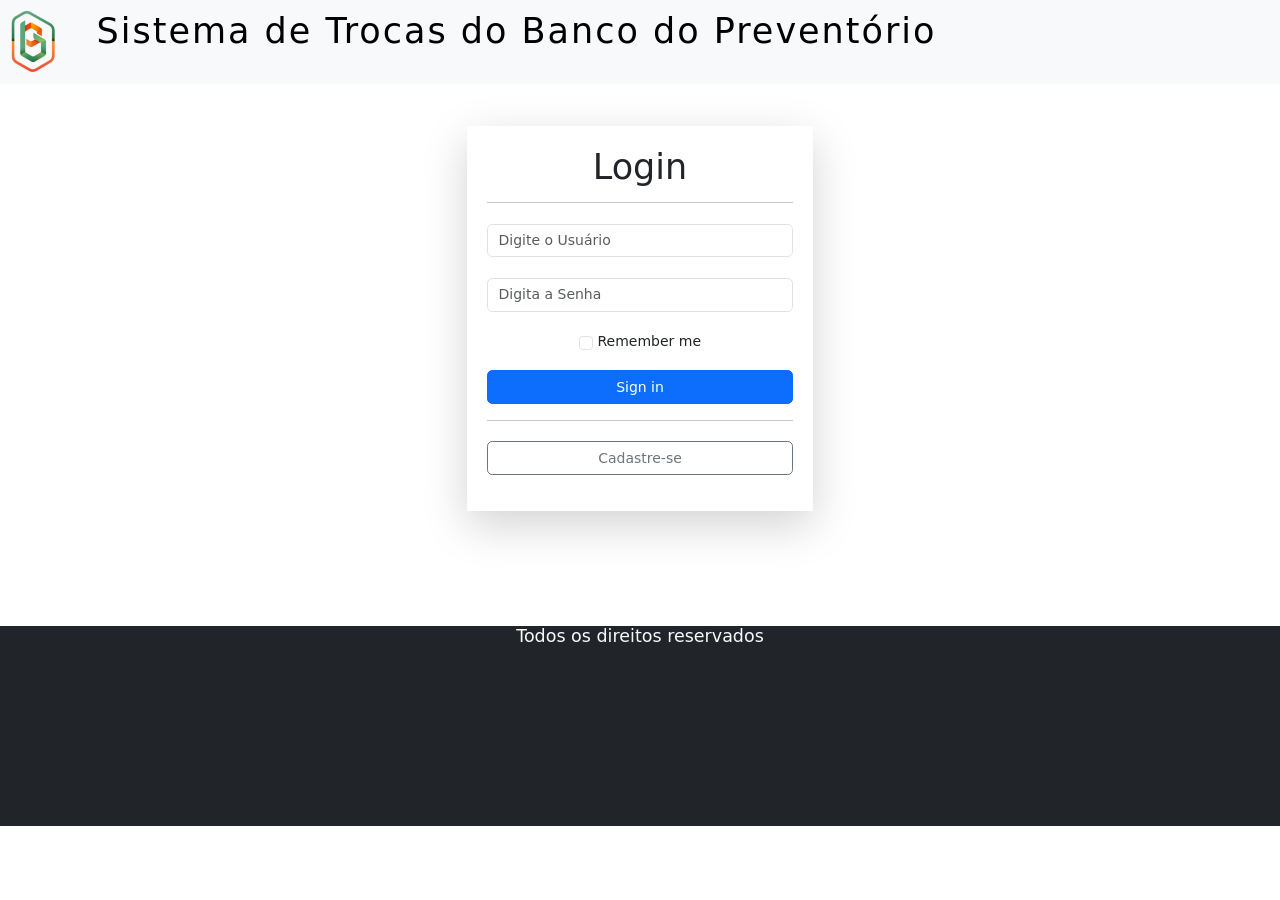
<file: MVPcompsoc/index.html>
<!DOCTYPE html>
<html lang="en">
<head>
  <meta charset="UTF-8">
  <meta http-equiv="X-UA-Compatible" content="IE=edge">
  <meta name="viewport" content="width=device-width, initial-scale=1.0">
  <title> MVP </title>
  <link rel="stylesheet" type="text/css" href="css/style.css">
  <link href="https://cdn.jsdelivr.net/npm/bootstrap@5.0.2/dist/css/bootstrap.min.css" rel="stylesheet">
  <script src="https://cdn.jsdelivr.net/npm/bootstrap@5.0.2/dist/js/bootstrap.bundle.min.js"></script>
</head>
<body>
  <header class="container-fluid bg-light"> 
    <img class="me-5" id="logo-header" width="44" height="63.5" src="img/Preve-Logo-Transp-4-e1589915634970.png">
    <h1 class="" id="titulo-header">Sistema de Trocas do Banco do Preventório</h1>
  </header>
  <main>
    <form class="mt-5 mb-5 text-center" id="login-container">
      <h1 class="mb-3 center">Login</login>
      <hr>
      <input type="text" class="form-control mt-4 mb-4" placeholder="Digite o Usuário"></input>
      <input type="password" class="form-control mb-4" placeholder="Digita a Senha"></input>
      <div class="mb-3">
        <input class="form-check-input" type="checkbox" id="checkRemember">
        <label class="form-check-label" for="checkRemember">Remember me</label>
      </div>   
      <button type="submit" class="btn btn-primary" id="btn-submit-login">Sign in</button>
      <hr>
      <button type="submit" class="btn btn-outline-secondary" id="btn-signup-login">Cadastre-se </button>
    </form>  
  </main>
  
  <footer class="text-center bg-dark text-light"> 
    
    <h5>Todos os direitos reservados</h5>
</footer>
  
</body>
</html>
</file>
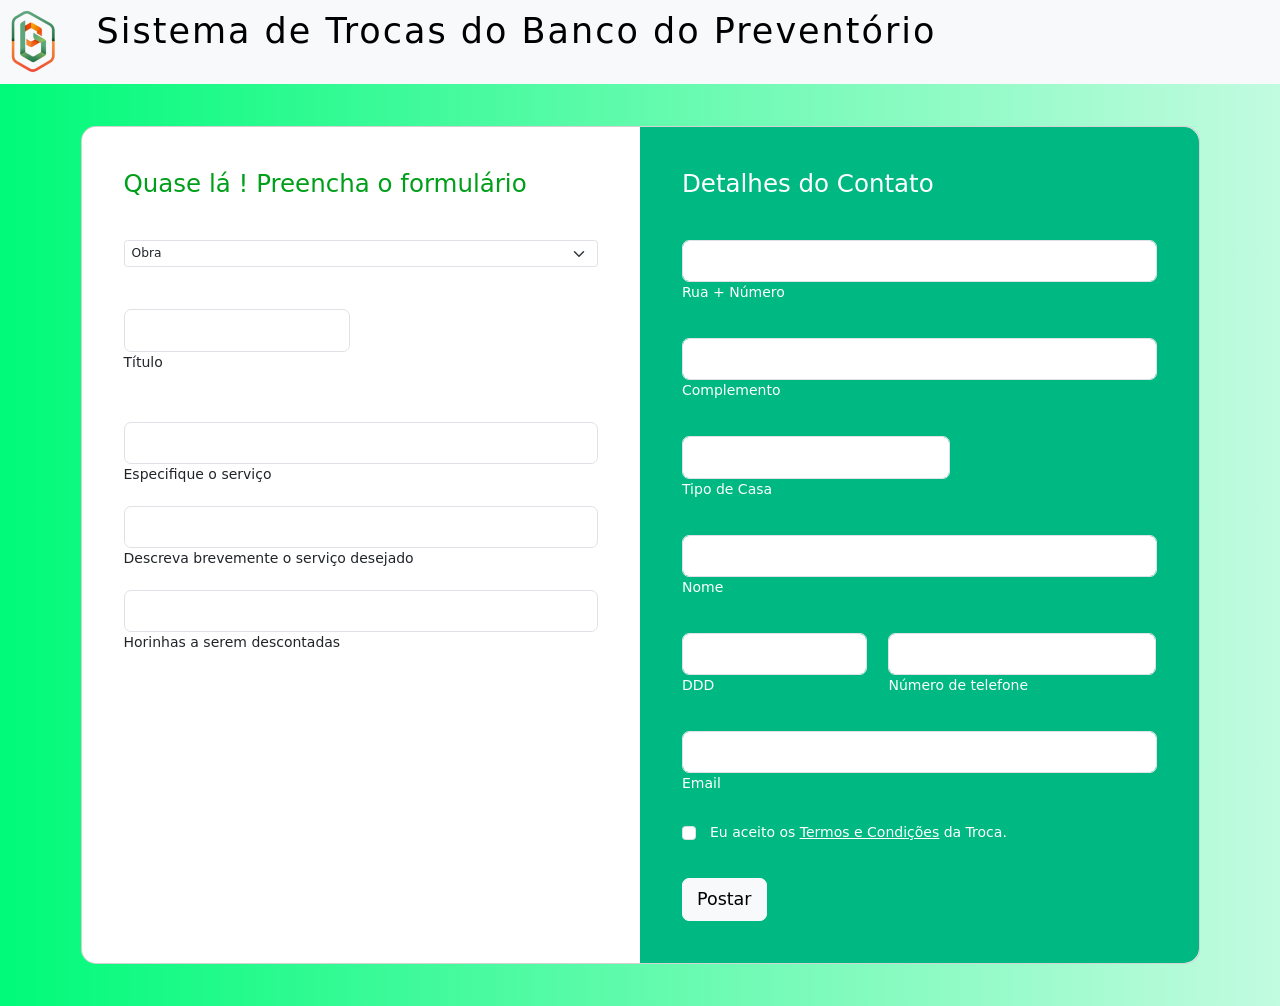
<file: MVPcompsoc/templates/add_post.html>
<!DOCTYPE html>
<html lang="en">
<head>
    <meta charset="UTF-8">
    <meta http-equiv="X-UA-Compatible" content="IE=edge">
    <meta name="viewport" content="width=device-width, initial-scale=1.0">
    <title> MVP </title>
    <link rel="stylesheet" type="text/css" href="..\static\css\styleadd.css">
    <link href="https://cdn.jsdelivr.net/npm/bootstrap@5.0.2/dist/css/bootstrap.min.css" rel="stylesheet">
    <script src="https://cdn.jsdelivr.net/npm/bootstrap@5.0.2/dist/js/bootstrap.bundle.min.js"></script>
</head>
<body>
    <header class="container-fluid bg-light"> 
        <img class="me-5" id="logo-header" width="44" height="63.5" src="..\static\img\Preve-Logo-Transp-4-e1589915634970.png">
        <h1 class="" id="titulo-header">Sistema de Trocas do Banco do Preventório</h1>
    </header>


<section class="h-100 h-custom gradient-custom-2">
  <form action="{{ url_for('addpost') }}" method="post" >
    <div class="container py-5 h-100">
      <div class="row d-flex justify-content-center align-items-center h-100">
        <div class="col-12">
          <div class="card card-registration card-registration-2" style="border-radius: 15px;">
            <div class="card-body p-0" >
              <div class="row g-0" >
                <div class="col-lg-6" id="leftbox">
                  <div class="p-5">
                    <h3 class="fw-normal mb-5" style="color: #009f1a;">Quase lá ! Preencha o formulário</h3>
                    

                    <div class="mb-4 pb-2">
                       
                        <select class="form-select form-select-sm mb-3" aria-label="form-select-sm example">
                            <option value="1">Obra</option>
                            <option value="2">Cultural</option>
                            <option value="3">Pesca Solidaria</option>
                            <option value="4">Cafofo</option>
                        </select>
                      </div>
                    <div class="row">

                      <div class="col-md-6 mb-4 pb-2">

                        <div class="form-outline mb-3">
                            <input type="text" name="title" id="form3Examplev2" class="form-control form-control-lg" />
                            <label class="form-label" for="form3Examplev2">Título</label>
                        </div>
  
                      </div>
                        <div class="form-outline mb-3">
                            <input type="text" name="service_tag" id="form3Examplev3" class="form-control form-control-lg" />
                            <label class="form-label" for="form3Examplev3">Especifique o serviço</label>
                        </div>
  
                        <div class="form-outline mb-3">
                            <input type="text" name="description" id="form3Examplev4" class="form-control form-control-lg" />
                            <label class="form-label" for="form3Examplev4">Descreva brevemente o serviço desejado</label>
                        </div>

                        <div class="form-outline">
                            <input type="number" step="0.1" name="hour_currency" min=0 id="form3Examplev5" class="form-control form-control-lg" />
                            <label class="form-label" for="form3Examplev5">Horinhas a serem descontadas</label>
                        </div>
                      </div>
                    </div>
                  </div>
                  <div class="col-lg-6 bg-indigo text-white">
                    <div class="p-5">
                        <h3 class="fw-normal mb-5">Detalhes do Contato</h3>
  
                    <div class="mb-4 pb-2">
                        <div class="form-outline form-white">
                            <input type="text" id="form3Examplea2" class="form-control form-control-lg" />
                            <label class="form-label" for="form3Examplea2">Rua + Número</label>
                        </div>
                    </div>
  
                    <div class="mb-4 pb-2">
                      <div class="form-outline form-white">
                        <input type="text" id="form3Examplea3" class="form-control form-control-lg" />
                        <label class="form-label" for="form3Examplea3">Complemento</label>
                      </div>
                    </div>
  
                    <div class="row">

                      <div class="col-md-7 mb-4 pb-2">
  
                        <div class="form-outline form-white">
                          <input type="text" id="form3Examplea5" class="form-control form-control-lg" />
                          <label class="form-label" for="form3Examplea5">Tipo de Casa</label>
                        </div>
  
                      </div>
                    </div>
  
                    <div class="mb-4 pb-2">
                      <div class="form-outline form-white">
                        <input type="text" id="form3Examplea6" class="form-control form-control-lg" />
                        <label class="form-label" for="form3Examplea6">Nome</label>
                      </div>
                    </div>
  
                    <div class="row">
                      <div class="col-md-5 mb-4 pb-2">
  
                        <div class="form-outline form-white">
                          <input type="text" id="form3Examplea7" class="form-control form-control-lg" />
                          <label class="form-label" for="form3Examplea7">DDD</label>
                        </div>
  
                      </div>
                      <div class="col-md-7 mb-4 pb-2">
  
                        <div class="form-outline form-white">
                          <input type="text" id="form3Examplea8" class="form-control form-control-lg" />
                          <label class="form-label" for="form3Examplea8">Número de telefone</label>
                        </div>
  
                      </div>
                    </div>
  
                    <div class="mb-4">
                      <div class="form-outline form-white">
                        <input type="text" id="form3Examplea9" class="form-control form-control-lg" />
                        <label class="form-label" for="form3Examplea9">Email</label>
                      </div>
                    </div>
                    <input type="hidden" name="status" id="form3Examplea9" class="form-control form-control-lg" value="Em Aberto"/>
  
                    <div class="form-check d-flex justify-content-start mb-4 pb-3">
                      <input class="form-check-input me-3" type="checkbox" value="" id="form2Example3c" />
                      <label class="form-check-label text-white" for="form2Example3">
                        Eu aceito os <a href="#!" class="text-white"><u>Termos e Condições</u></a> da Troca.
                      </label>
                    </div>
  
                    <button type="submit" class="btn btn-light btn-lg"
                      data-mdb-ripple-color="dark">Postar</button>
  
                  </div>
                </div>
                </div>
              </div>
            </div>
          </div>
        </div>
      </div>
    </div>
  </form>
  </section>

</body>
</html>
</file>
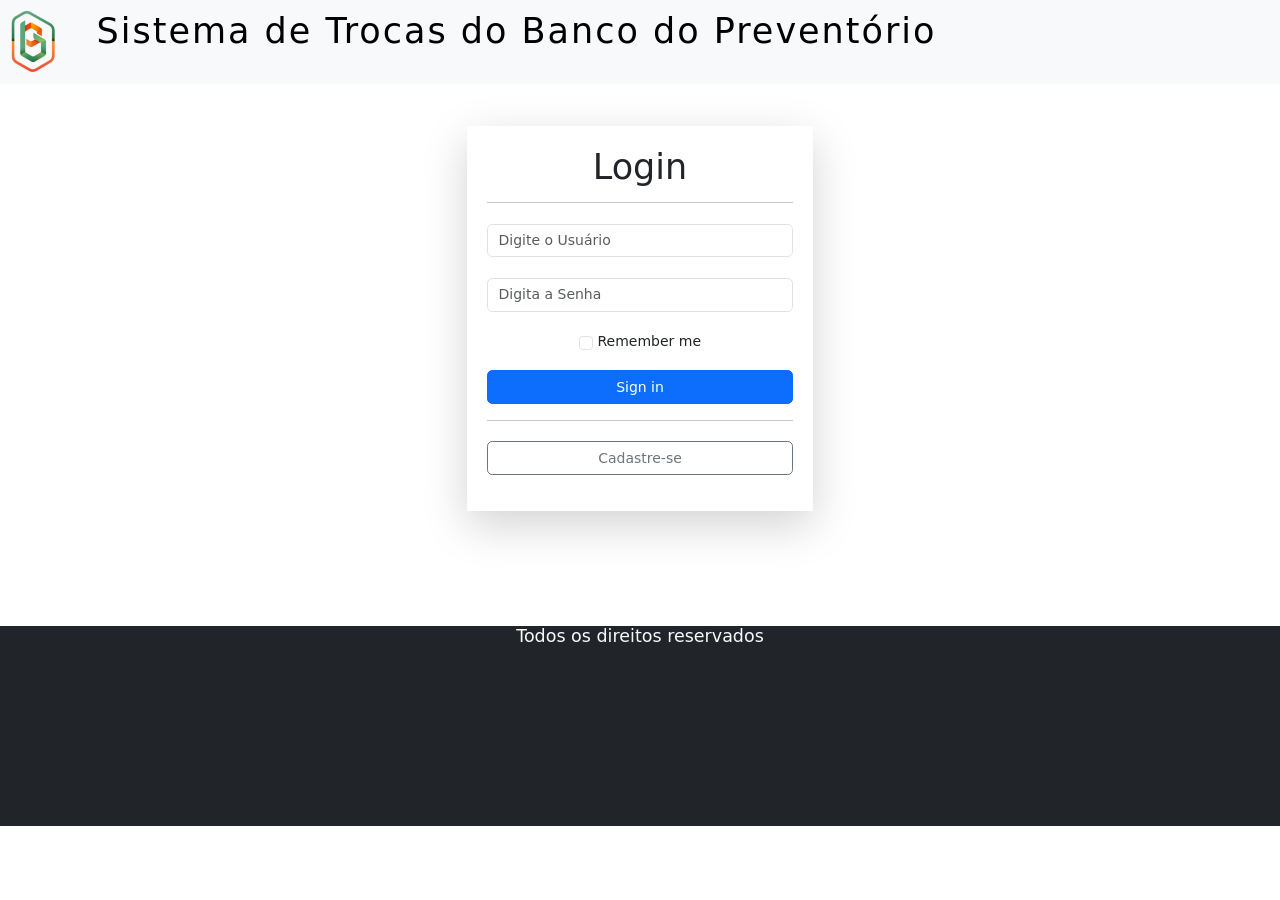
<file: MVPcompsoc/templates/login.html>
<!DOCTYPE html>
<html lang="en">
<head>
  <meta charset="UTF-8">
  <meta http-equiv="X-UA-Compatible" content="IE=edge">
  <meta name="viewport" content="width=device-width, initial-scale=1.0">
  <title> MVP </title>
  <link rel="stylesheet" type="text/css" href="..\static\css\style.css">
  <link href="https://cdn.jsdelivr.net/npm/bootstrap@5.0.2/dist/css/bootstrap.min.css" rel="stylesheet">
  <script src="https://cdn.jsdelivr.net/npm/bootstrap@5.0.2/dist/js/bootstrap.bundle.min.js"></script>
</head>
<body>
  <header class="container-fluid bg-light"> 
    <img class="me-5" id="logo-header" width="44" height="63.5" src="..\static\img\Preve-Logo-Transp-4-e1589915634970.png">
    <h1 class="" id="titulo-header">Sistema de Trocas do Banco do Preventório</h1>
  </header>
  <main>
    <form  action="{{ url_for('login') }}" method="post" class="mt-5 mb-5 text-center" id="login-container">
      <h1 class="mb-3 center">Login</login>
      <hr>
      <input type="text" name="email" class="form-control mt-4 mb-4" placeholder="Digite o Usuário"></input>
      <input type="password" name="passwort" class="form-control mb-4" placeholder="Digita a Senha"></input>
      <div class="mb-3">
        <input class="form-check-input" type="checkbox" id="checkRemember">
        <label class="form-check-label" for="checkRemember">Remember me</label>
      </div>   
      <button type="submit" class="btn btn-primary" id="btn-submit-login">Sign in</button>

      <hr>

    </form>  
    <a href="register.html"  class="btn btn-outline-secondary" id="btn-signup-login" >
      Cadastre-se 
    </a>
    
  </main>
  
  <footer class="text-center bg-dark text-light"> 
    
    <h5>Todos os direitos reservados</h5>
</footer>
  
</body>
</html>
</file>
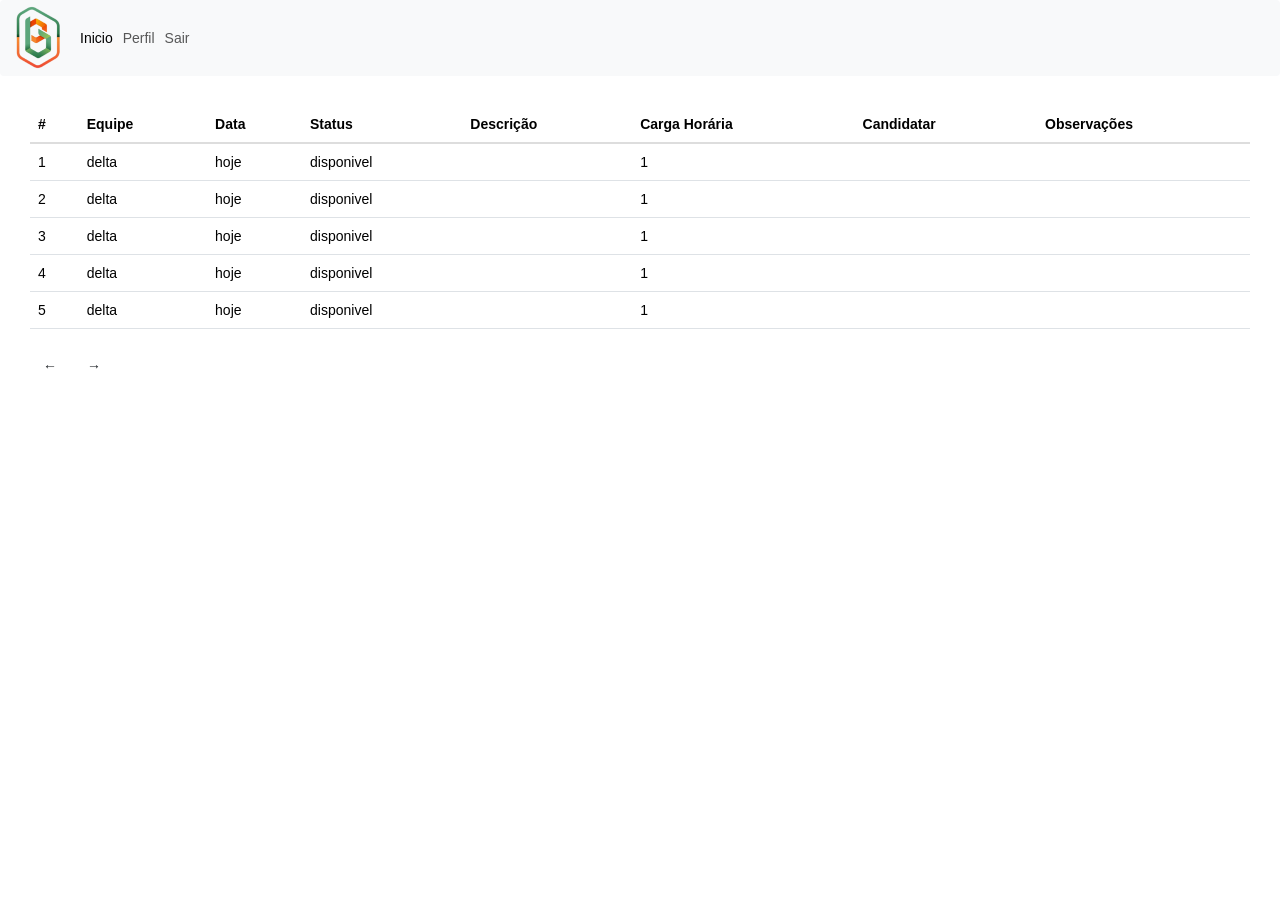
<file: MVPcompsoc/templates/mainpage.html>
<!DOCTYPE html>
<html lang="en">
<head>
    <meta charset="UTF-8">
    <meta http-equiv="X-UA-Compatible" content="IE=edge">
    <meta name="viewport" content="width=device-width, initial-scale=1.0">
    <title>Banco do Preventório</title>
    <link rel="stylesheet" type="text/css" href="..\css\style.css">
  <link href="https://cdn.jsdelivr.net/npm/bootstrap@5.0.2/dist/css/bootstrap.min.css" rel="stylesheet">

<link rel="stylesheet" href="https://maxcdn.bootstrapcdn.com/bootstrap/3.3.6/css/bootstrap.min.css" />    
  <script src="https://cdn.jsdelivr.net/npm/bootstrap@5.0.2/dist/js/bootstrap.bundle.min.js"></script>
  <script src="https://code.jquery.com/jquery-3.5.1.js"></script>
  
  
</head>
<body>
    <nav class="navbar navbar-expand-lg navbar-light bg-light">
    <div class="container-fluid">
        <img src="..\img\Preve-Logo-Transp-4-e1589915634970.png" height="63.5" width="44" alt="CoolBrand">
        <button type="button" class="navbar-toggler" data-bs-toggle="collapse" data-bs-target="#navbarCollapse">
            <span class="navbar-toggler-icon"></span>
        </button>
        <div class="collapse navbar-collapse" id="navbarCollapse">
            <div class="navbar-nav">
                <a href="#" class="nav-item nav-link active">Inicio</a>
                <a href="profile.html" class="nav-item nav-link">Perfil</a>
            </div>
            <div class="navbar-nav ms-auto">
                <a href="login.html" class="nav-item nav-link">Sair</a>
            </div>
        </div>
    </div>
</nav>

<div class="m-5">
    <table class="table">
        <thead>
            <tr>
                <th>#</th>
                <th>Equipe</th>
                <th>Data</th>
                <th>Status</th>
                <th> Descrição</th>
                <th> Carga Horária</th>
                <th> Candidatar </th>
                <th> Observações</th>
            </tr>
        </thead>
        <tbody id="table-body">
        </tbody>
        <script type="text/javascript" src="..\js\table.js"></script>
    </table>
    <button class="btn" onclick="updateTable(count-5)" id="button-previous"> &#8592;</button>
    <button class="btn" onclick="updateTable(count+5)" id="button-next">&#8594;</button>
</div>
</body>
</html>
</file>
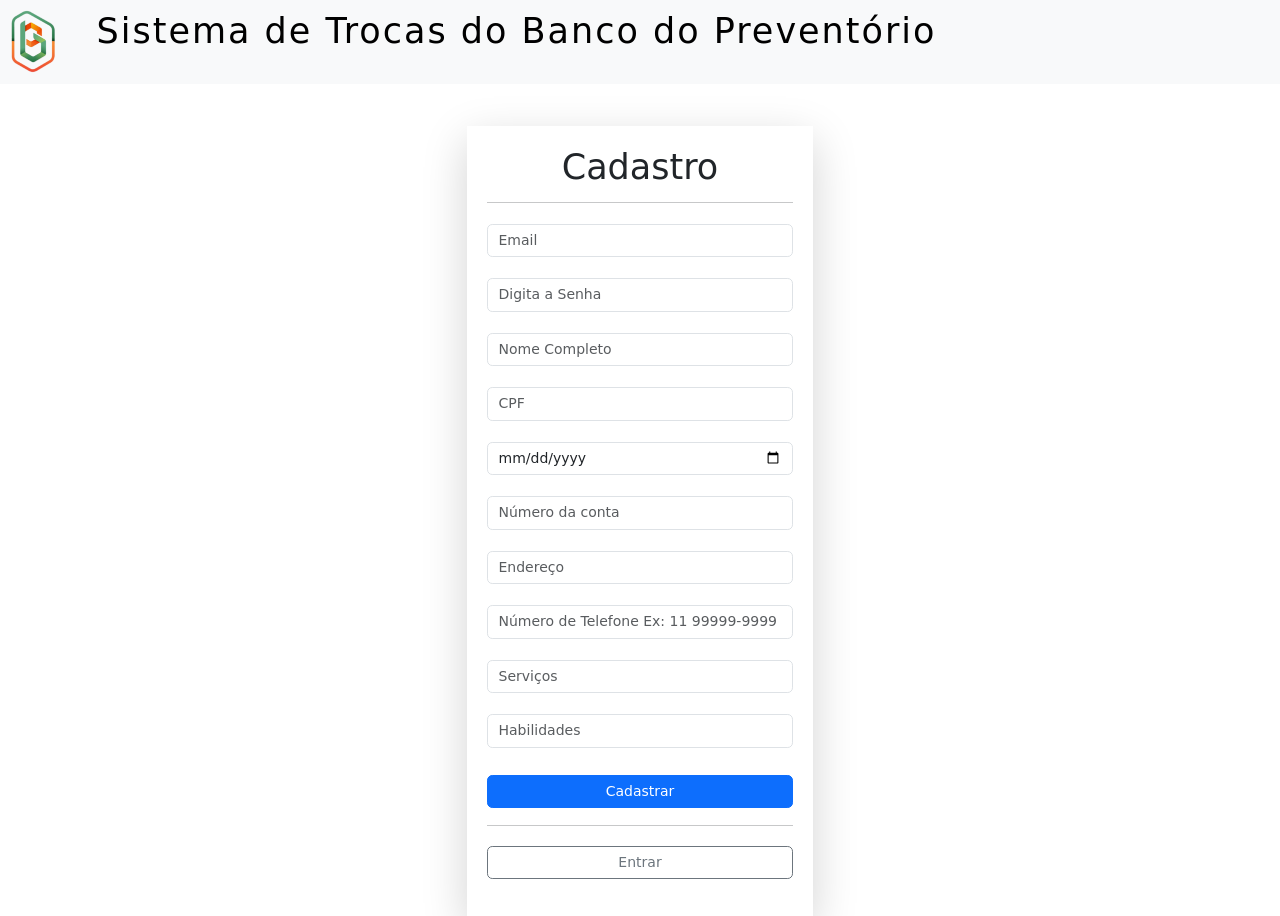
<file: MVPcompsoc/templates/register.html>
<!DOCTYPE html>
<html lang="en">
<head>
  <meta charset="UTF-8">
  <meta http-equiv="X-UA-Compatible" content="IE=edge">
  <meta name="viewport" content="width=device-width, initial-scale=1.0">
  <title> MVP </title>
  <link rel="stylesheet" type="text/css" href="..\static\css\style.css">
  <link href="https://cdn.jsdelivr.net/npm/bootstrap@5.0.2/dist/css/bootstrap.min.css" rel="stylesheet">
  <script src="https://cdn.jsdelivr.net/npm/bootstrap@5.0.2/dist/js/bootstrap.bundle.min.js"></script>
</head>
<body>
  <header class="container-fluid bg-light"> 
    <img class="me-5" id="logo-header" width="44" height="63.5" src="..\static\img\Preve-Logo-Transp-4-e1589915634970.png">
    <h1 class="" id="titulo-header">Sistema de Trocas do Banco do Preventório</h1>
  </header>
  <main>
    <form  action="{{ url_for('register') }}" method="post" class="mt-5 mb-5 text-center" id="login-container">
      <h1 class="mb-3 center">Cadastro</login>
      <hr>

      <input type="email" name="email" class="form-control mt-4 mb-4" placeholder="Email"></input>
      <input type="password" name="passwort" class="form-control mb-4" placeholder="Digita a Senha"></input>
      <input type="text" name="Fullname" class="form-control mb-4" placeholder="Nome Completo"></input>
      <input type="text" name="CPF" class="form-control mb-4" placeholder="CPF"></input>
      <input type="date" name="Age" class="form-control mb-4" placeholder="Data de Nascimento"></input>
      <input type="text" name="bankclient" class="form-control mb-4" placeholder="Número da conta"></input>
      <input type="text" name="address" class="form-control mb-4" placeholder="Endereço"></input>
      <input type="tel" name="contact" class="form-control mb-4" placeholder="Número de Telefone Ex: 11 99999-9999"></input>
      <input type="text" name="services" class="form-control mb-4" placeholder="Serviços"></input>
      <input type="text" name="skills" class="form-control mb-4" placeholder="Habilidades"></input>

      <button type="submit" class="btn btn-primary" id="btn-submit-login">Cadastrar</button>

      <hr>

    </form> 
    <a href="login.html" class="btn btn-outline-secondary" id="btn-signup-login" >
        Entrar
      </a> 
  </main>
  

  
</body>
</html>
</file>
<file: MVPcompsoc/css/style.css>
* {
    padding: 0px;
    margin: 0px;
    box-sizing: border-box;
    font-size: 14px;
    
  }
  body {
    font-family: Roboto,Helvetica,Arial,sans-serif;
    -webkit-font-smoothing: antialiased;

  }
  
  header {
    display: flex;
    padding: 10px;
    background-color: darkgreen;
  }
  header h1 {
    font-weight:200;
    letter-spacing:2px;
    color:black;
  }
  h1 {
    font-size: calc(1.325rem + 1.5vh);
  }
  #login-container {
    width:346px;
    margin: 20px auto;
    padding:20px;
    box-shadow: 0 1rem 3rem rgba(0,0,0,.175)!important;
    
  }
#btn-submit-login,#btn-signup-login {
    width: 100%;
}
footer {
    height: 200px;
}

main {
    flex-grow: 1;
    height: 500px;
}
</file>
